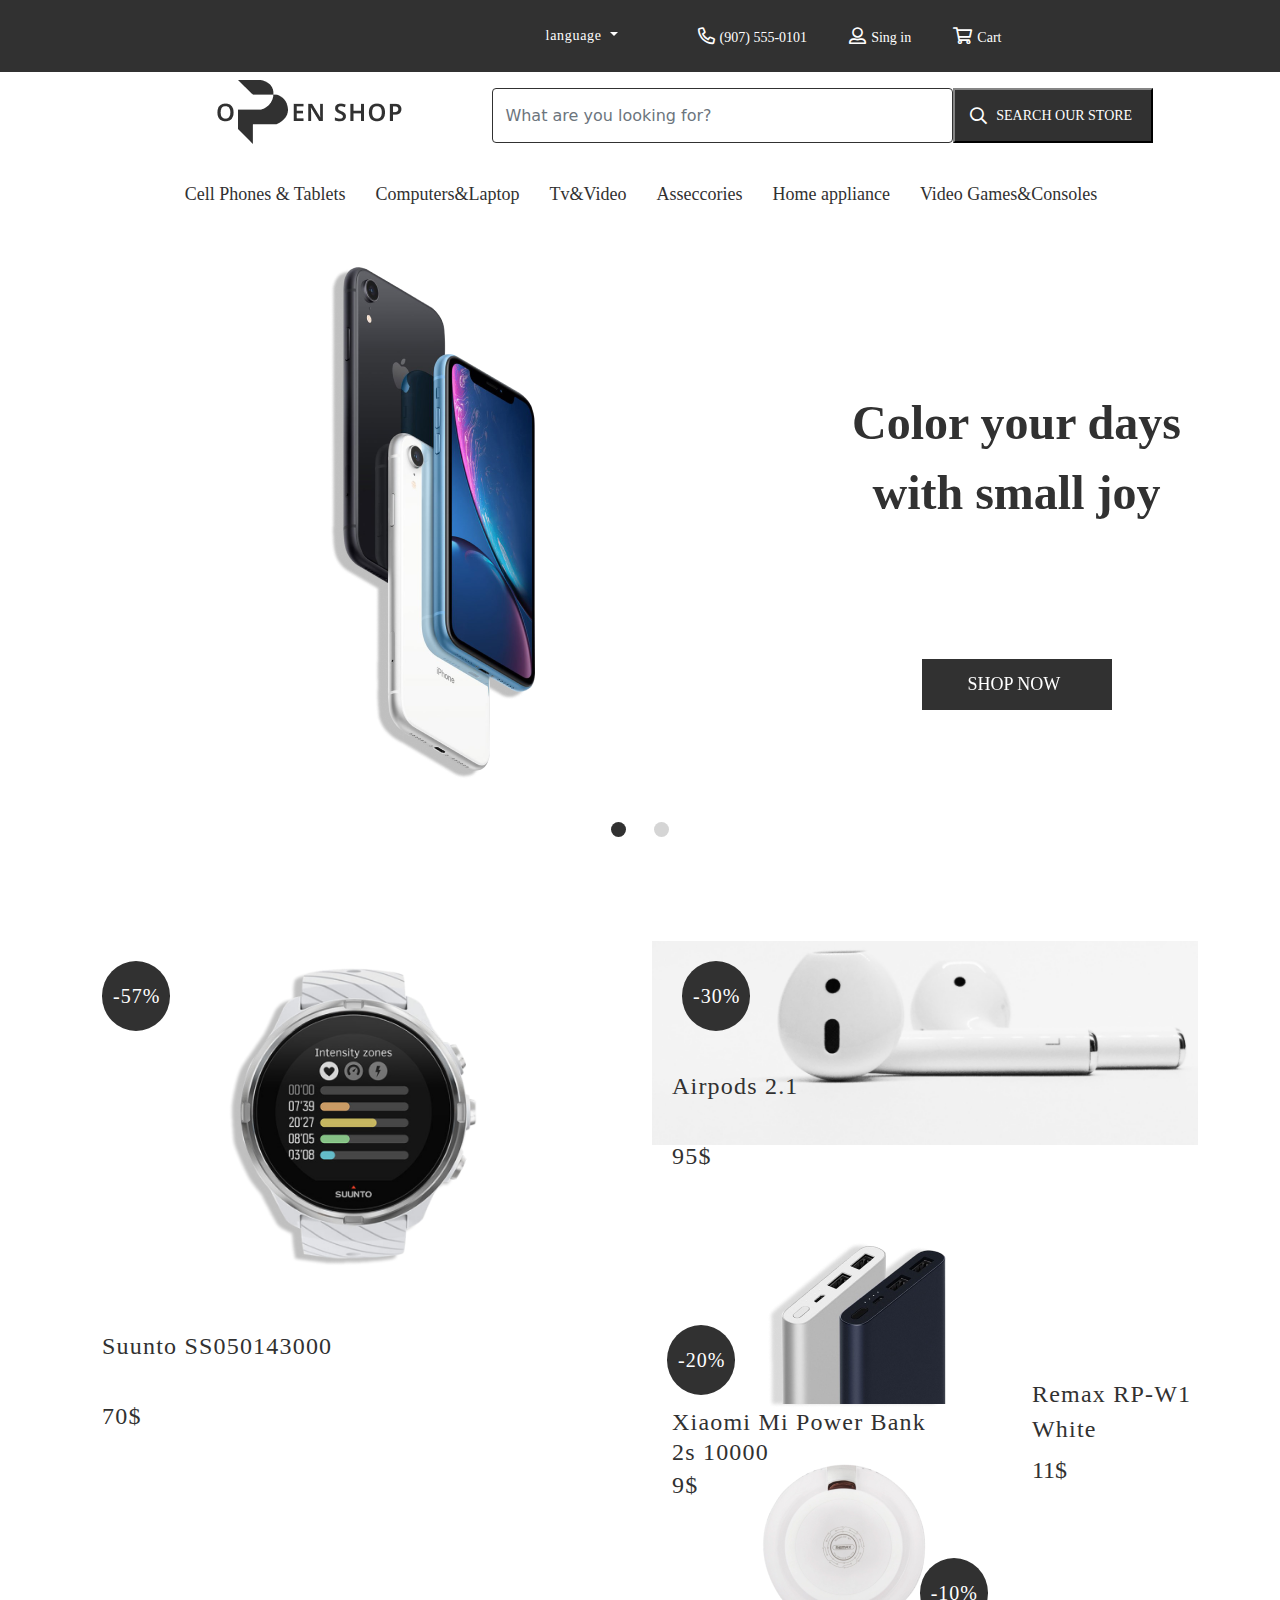
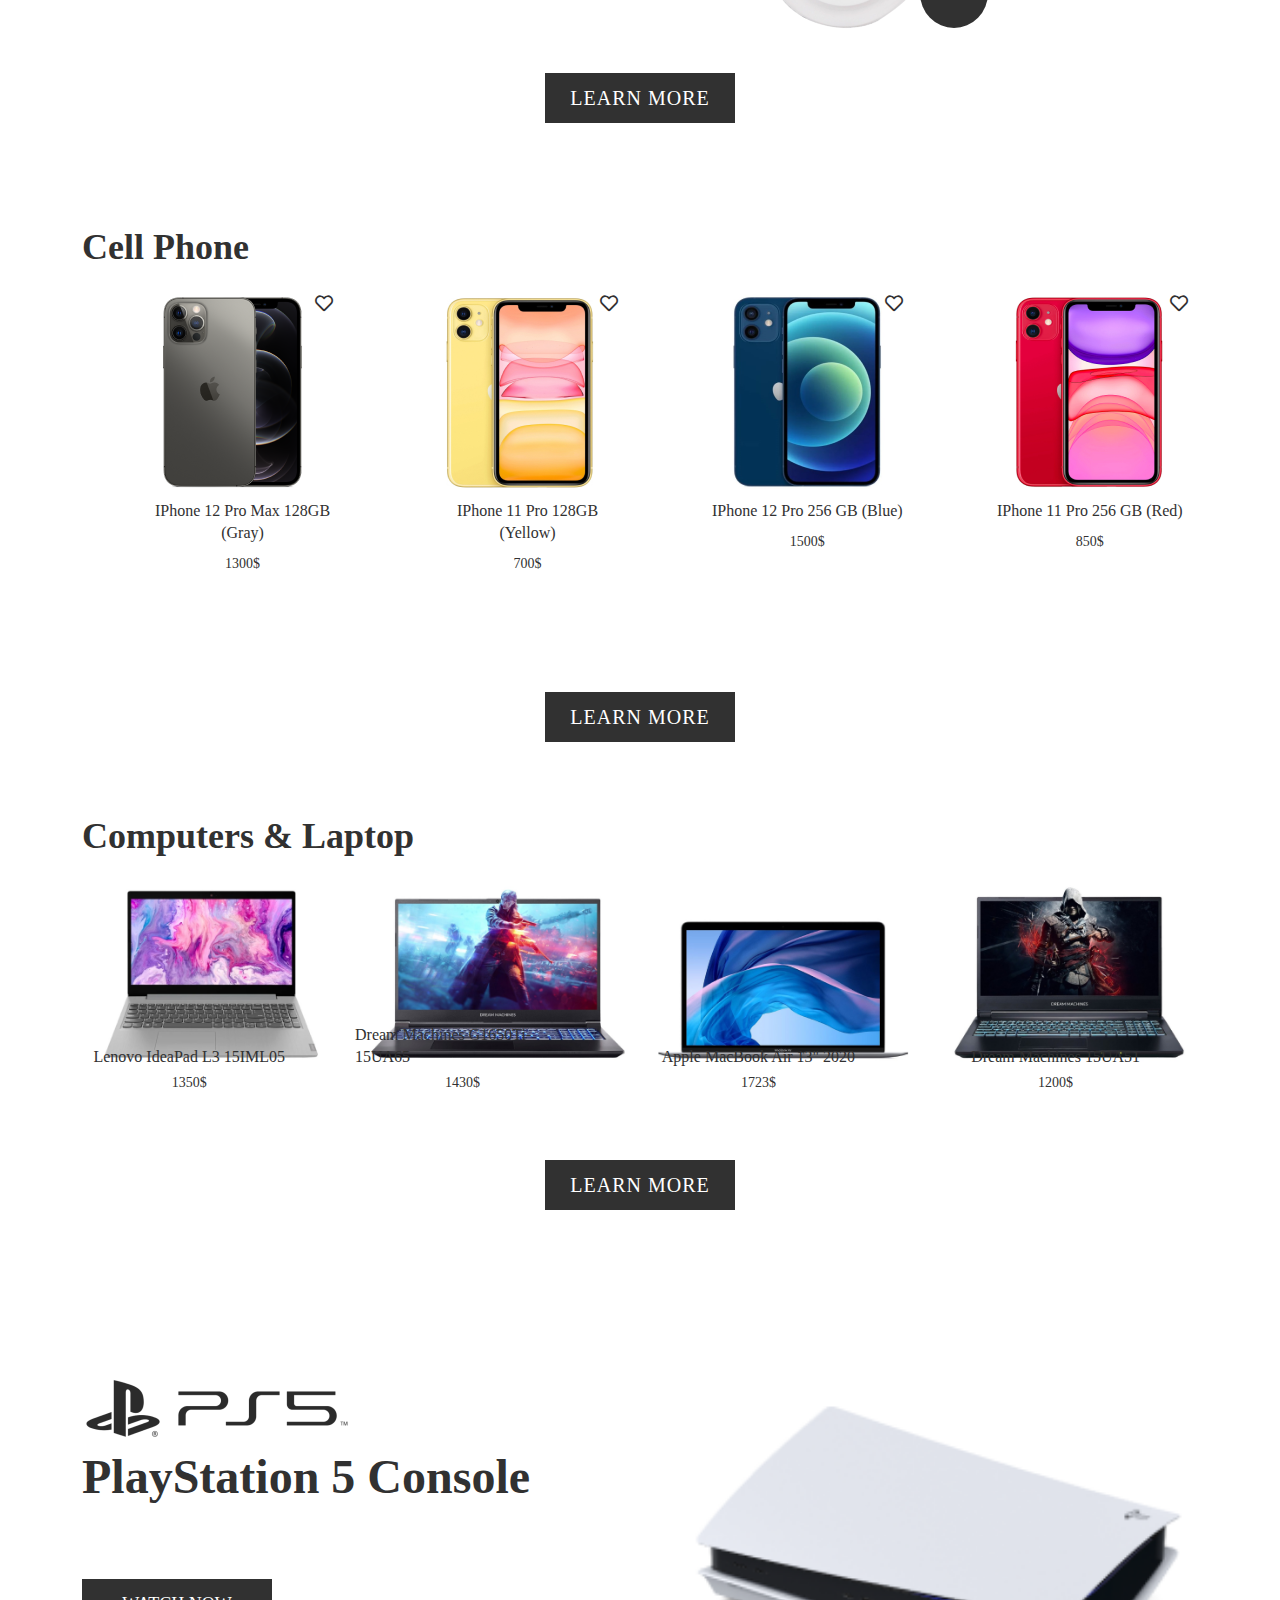
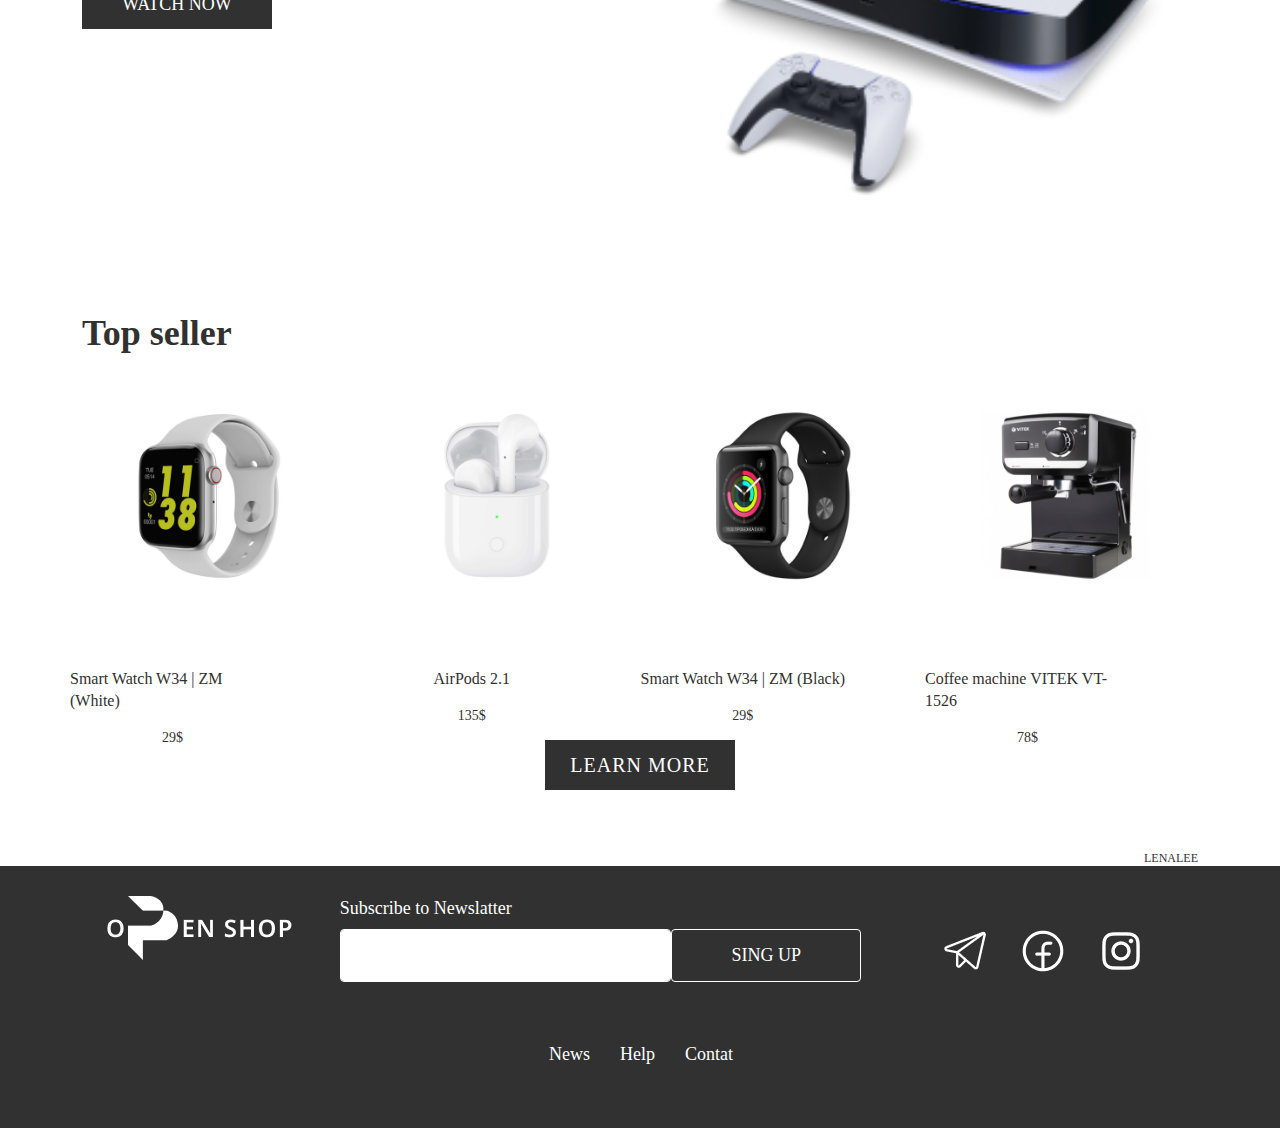
<file: index.html>
<!DOCTYPE html>
<html lang="en">
<head>
    <meta charset="UTF-8">
    <meta http-equiv="X-UA-Compatible" content="IE=edge">
    <meta name="viewport" content="width=device-width, initial-scale=1.0">
    <title>Openshop</title>
    <link rel="stylesheet" href="libs/bootstrap.min.css">
    <link rel="stylesheet" href="style/style.css">
    <link rel="stylesheet" href="style/media.css">
</head>
<body>
    <header class="header">
        <div class="header__prenav ">
           <div class="container">
           
            <nav class="navbar navbar-expand-lg justify-content-around">
            <span href="" class="header__none-span"></span>
                <button class="navbar-toggler" type="button" data-bs-toggle="collapse" data-bs-target="#navbarNavDropdown" aria-controls="navbarNavDropdown" aria-expanded="false" aria-label="Toggle navigation">
                  <span class="navbar-toggler-icon"></span>
                </button>
                <div class="collapse navbar-collapse flex-grow-0" id="navbarNavDropdown">
                  <ul class="navbar-nav">
                      <li>
                          <a class="header__prenav-lang dropdown-toggle " href="#" id="navbarDropdownMenuLink" role="button" data-bs-toggle="dropdown" aria-expanded="false">
                           language
                          </a>
                          <ul class="dropdown-menu" aria-labelledby="navbarDropdownMenuLink">
                            <li><a class="dropdown-item" href="#">english</a></li>
                            <li><a class="dropdown-item" href="#">russian</a></li>
                           
                          </ul>
                        </li>
                    <li>
                      <span class="header__prenav-tell fas"></span>
                      <a class="header__prenav-link" aria-current="page" href="#">(907) 555-0101</a>
                      
                    </li>
                    <li>
                      <span class="header__prenav-sigin far"></span> 
                      <a class="header__prenav-link" href="#">Sing in</a>
                    
                    </li>
                    <li>
                      <span class="header__prenav-cart far"></span>
                      <a class="header__prenav-link" href="#">Cart</a>
                     
                    </li>
                 
                  </ul>
                </div>
             
            </nav>
           </div>
        </div>

        <div class="header__nav">
        <div class="container">
            <nav class="navbar justify-content-around">
                <span class="header__nav-i"></span>
                  <a class="header__nav-logo"></a>
                  
                  <form class="d-flex">
                 
                    <input class=" form-control header__btn-one" type="What are you looking for?" placeholder="What are you looking for?" aria-label="What are you looking for?">
                    <button class="header__btn btn-outline-success d-flex" type="submit"> 
                   
                        <span class="header__nav-search far"></span> 
                      <p class="header__nav-search-title">SEARCH OUR STORE</p>
                    </button>
                   
                  </form>
              </nav>


              <ul class="header__nav-list d-flex justify-content-center">
                <li>
                  <a href="" class="header__nav-link">Cell Phones & Tablets</a>
                </li>
                <li>
                  <a href="" class="header__nav-link">Computers&Laptop</a>
                </li>
                <li>
                  <a href="" class="header__nav-link">  Tv&Video </a>
                </li>
                <li>
                  <a href="" class="header__nav-link"> Asseccories</a>
                </li>
                <li>
                  <a href="" class="header__nav-link">Home appliance </a>
                </li>
                <li>
                  <a href="" class="header__nav-link"> Video Games&Consoles</a>
                </li>
              </ul>
        </div>
        </div>
        

        <div class="header__content">
      <div class="container">
      
        <div id="carouselExampleIndicators" class="carousel slide" data-bs-ride="carousel">
          <div class="carousel-indicators">
            <button type="button" data-bs-target="#carouselExampleIndicators" data-bs-slide-to="0" class="active" aria-current="true" aria-label="Slide 1"></button>
            <button type="button" data-bs-target="#carouselExampleIndicators" data-bs-slide-to="1" aria-label="Slide 2"></button>
          </div>
          <div class="carousel-inner ">
            <div class="carousel-item active ">
             <div class="headert__about-content d-flex align-items-center">
              <div class="header__content-left">
                <img src="images/slide-img1.png" alt="..." class="header__left-img">
               </div> 
                <div class="header__content-right">
                  <div class="header__content-item">
                    <p class="header__content-item-text">
                      Color your days with small joy
                    </p>
                    <a href="" class="header__content-item-link">SHOP NOW</a>
                  </div>
                </div>
             </div>
            </div>
            <div class="carousel-item">
            <div class="header__about-content d-flex align-items-center">
              <div class="header__content-left">
                <img src="images/slide-img2.png" class="header__left-img" alt="...">
               </div>
                <div class="header__content-right">
                  <div class="header__content-item">
                    <p class="header__content-item-text">
                      Color your days with small joy
                    </p>
                    <a href="" class="header__content-item-link">SHOP NOW</a>
                  </div>
                </div>
            </div>
            </div>

            </div>
             
            
              
            </div>
           
          </div>

        </div>
      
      
    
 

    </header>


    <main class="main position-relative">
      <section class="main__content d-flex">
        <div class="container">
          <div class="row">
            <div class="col-12 col-lg-6">
          <div class="main__content-left position-relative">
        <img src="images/suunto-img.png" alt="" class="w-100">
       <div class="main__left-text position-absolute">
        <p class="main__left-description">Suunto SS050143000</p>
        <h3 class="main__left-title">70$</h3>
       </div>
       <span class="main__left-span position-absolute">-57%</span>
            </div>
          </div>
          
          <div class="col-12 col-lg-6">
            <div class="main__content-right position-relative">
          <img src="images/airpods2.1-img.png" alt="" class="w-100">
         <div class="main__right-text position-absolute">
          <p class="main__right-description">Airpods 2.1</p>
          <h3 class="main__right-title">95$ </h3>
         </div>
         <span class="main__right-span position-absolute">-30%</span>

        <div class="main__right-img-block_one position-relative">
          <img src="images/power bank-img.png" alt="" class="main__right-img">
          <img src="images/remax-img.png" alt="" class="main__right-img">
          <p class="main__right-two-description position-absolute">Remax RP-W1 White</p>
          <h3 class="main__right-two-title-span position-absolute">9$</h3>
          <span class="main__right-bottom-span position-absolute">-20%</span>
          <p class="main__right-description-span position-absolute">Xiaomi Mi Power Bank 2s 10000</p>
          <h3 class="main__right-title-span position-absolute">11$</h3>
          <span class="main__right-right-span position-absolute">-10%</span>

         
        </div>

              </div>
            </div>
         
            </div>

            <a href="" class="main__content-link">LEARN MORE</a>
          </div>
    
      </section>



      <section class="main__cell-phone ">
        <div class="container">
          <h4 class="cell-phone-top-title">Cell Phone</h4>
          <div class="row">
            <div class="col-12 col-lg-3 position-relative">
          <div class="cellphone-content position-relative">
           
            <img src="images/cell phone-img1.png" alt="" class="cell-phone-img">
           
            <div class="cell-phone-text position-absolute">
              <p class="cell-phone-description">IPhone 12 Pro Max 128GB (Gray)</p>
             <h4 class="cell-phone-title">1300$</h4>
             <a href="iphone-about.html" class="cell-phone-buy">BUY</a>
         
           </div>
           <span class="cell-phone-icon far position-absolute"></span>
          </div>
     
            </div>
            <div class="col-12 col-lg-3 position-relative">
             <div class="cellphone-content position-relative">
              <img src="images/cell phone-img2.png" alt="" class="cell-phone-img">
              <div class="cell-phone-text position-absolute">
                <p class="cell-phone-description">IPhone 11 Pro 128GB (Yellow)</p>
               <h4 class="cell-phone-title">700$</h4>
               <a href="" class="cell-phone-buy">BUY</a>
             </div>
             <span class="cell-phone-icon far position-absolute"></span>
            </div>
           
            </div>
            <div class="col-12 col-lg-3 position-relative">
             <div class="cellphone-content position-relative">
              <img src="images/cell phone-img3.png" alt="" class="cell-phone-img">
              <div class="cell-phone-text position-absolute">
                
                <p class="cell-phone-description">IPhone 12 Pro 256 GB (Blue)</p>
               <h4 class="cell-phone-title">1500$</h4>
               <a href="" class="cell-phone-buy">BUY</a>
             </div>
             <span class="cell-phone-icon far position-absolute"></span>
            </div>
            </div>
            <div class="col-12 col-lg-3 position-relative">
            <div class="cellphone-content position-relative">
              <img src="images/cell phone-img4.png" alt="" class="cell-phone-img">
              <div class="cell-phone-text position-absolute">
                <p class="cell-phone-description">IPhone 11 Pro 256 GB (Red)</p>
               <h4 class="cell-phone-title">850$</h4>
                <a href="" class="cell-phone-buy">BUY</a>
            </div>
            <span class="cell-phone-icon far position-absolute"></span>
            </div>
            </div>
       
             
            

          </div>

      <a href="iphone.html" class="cell-phone-link">LEARN MORE</a>
        </div>
      </section>


      <section class="main__computers">
       <div class="container">
         <h3 class="main__computers-title">Computers & Laptop</h3>
         
         <div class="row">
          <div class="col-12 col-lg-3 position-relative">
            <img src="images/computers-img1.png" alt="" class="computers-img w-100">
           <div class="computers-text position-absolute">
             <p class="computers-description">Lenovo IdeaPad L3 15IML05</p>
            <h4 class="computers-title">1350$</h4></div>
          </div>
          <div class="col-12 col-lg-3 position-relative">
            <img src="images/computers-img2.png" alt="" class="computers-img w-100">
           <div class="computers-text position-absolute">
             <p class="computers-description">Dream Machines G1650Ti-15UA65</p>
            <h4 class="computers-title">1430$</h4></div>
          </div>
          <div class="col-12 col-lg-3 position-relative">
            <img src="images/computers-img3.png" alt="" class="computers-img w-100">
           <div class="computers-text position-absolute">
             <p class="computers-description">Apple MacBook Air 13" 2020</p>
            <h4 class="computers-title">1723$</h4></div>
          </div>
          <div class="col-12 col-lg-3 position-relative">
            <img src="images/computers-img4.png" alt="" class="computers-img w-100">
           <div class="computers-text position-absolute">
             <p class="computers-description">Dream Machines 15UA51</p>
            <h4 class="computers-title">1200$</h4></div>
          </div>
     
         </div>

         <a href="" class="main__computers-link">LEARN MORE</a>

         </div>
      
      </section>

     
      <section class="main__playstation">
        <div class="container">
          <div class="row">
            <div class="col-12 col-lg-6">
           <div class="main__playstation-left">
             <img src="images/ps-5.png" alt="" class="playstation-left-img">
             <h2 class="playstation-left-title">PlayStation 5 Console</h2>
         
             <a href="" class="playstation-left-link">WATCH NOW</a>
            
      

           </div>
            </div>
            <div class="col-12 col-lg-6">
           <div class="main__playstation-right">
            <img src="images/playstation-right-img.PNG" alt="" class="playstation-right-img w-100">
            

           </div>
            </div>
           
          </div>
        </div>
      </section>



      <section class="main__top-seller">
        <div class="container">
          <h2 class="main__top-seller-title">Top seller</h2>
          <div class="row">
            <div class="col-12 col-lg-3 position-relative">
                <img src="images/top seller-img1.png" alt="" class="top-seller-img w-100">
             <div class="top-seller-text position-absolute">
               <p class="top-seller-description">Smart Watch W34 | ZM (White)</p>
              <h4 class="top-seller-title">29$</h4>
            </div>
            </div>
            <div class="col-12 col-lg-3 position-relative">
            
              <img src="images/top seller-img2.png" alt="" class="top-seller-img w-100">
              <div class="top-seller-text-airpods position-absolute">
                <p class="top-seller-description">AirPods 2.1</p>
               <h4 class="top-seller-title">135$</h4>
              </div>
             
            </div>
            <div class="col-12 col-lg-3 position-relative">
            
              <img src="images/top seller-img3.png" alt="" class="top-seller-img w-100">
              <div class="top-seller-text position-absolute">
                <p class="top-seller-description">Smart Watch W34 | ZM (Black)</p>
               <h4 class="top-seller-title">29$</h4>
             </div>
            
            </div>
            <div class="col-12 col-lg-3 position-relative">
          
            <img src="images/top seller-img4.png" alt="" class="top-seller-img w-100">
            <div class="top-seller-text position-absolute">
              <p class="top-seller-description">Coffee machine VITEK VT-1526</p>
             <h4 class="top-seller-title">78$</h4>
           </div>
            
            </div>
          </div>

          <a href="" class="top-seller-link">LEARN MORE</a>

          <a href="iphone.html" class="top-seller-top-title">LENALEE</a>
        </div>
      </section>
    </main>

 

    <footer class="footer">
      <div class="container">
     <div class="footer__content d-flex justify-content-around ">
      <div class="footer__left">
        <img src="images/logo-dark-img.png" alt="" class="footer__left-img">
      </div>
      <div class="footer__middle ">
        <h4 class="footer__middle-title ">Subscribe to Newslatter</h4>
        <nav class="navbar justify-content-around">
            <form class="d-flex">
              <input class="form-control footer__btn" type="" placeholder="" aria-label="">
              <button class="btn btn-outline-success footer__btn-content" type="submit">
                <p class="footer__btn-link">SING UP</p>
              </button>
            </form>
        </nav>
      </div>
     
<div class="footer__right d-flex">
    <ul class="footer__right-list d-flex align-items-center justify-content-evenly">
      <li>
       <img src="images/ph_telegram-logo-light (1).png" alt="" class="footer__right-img">
      </li>
      <li>
        <img src="images/ph_facebook-logo.png" alt="" class="footer__right-img">
      </li>
      <li>
        <img src="images/carbon_logo-instagram.png" alt="" class="footer__right-img">
      </li>
    </ul>

  
  
</div>

     </div>

     <div class="footer__bottom">
       <ul class="footer__bottom-list d-flex justify-content-center">
         <li>
           <a href="" class="footer__bottom-link">News</a>
         </li>
         <li>
           <a href="" class="footer__bottom-link">Help</a>
         </li>
         <li>
          <a href="" class="footer__bottom-link">Contat</a>
         </li>
       </ul>
     </div>
      </div>
    </footer>


    <script src="libs/bootstrap.min.js"></script>
</body>
</html>
</file>
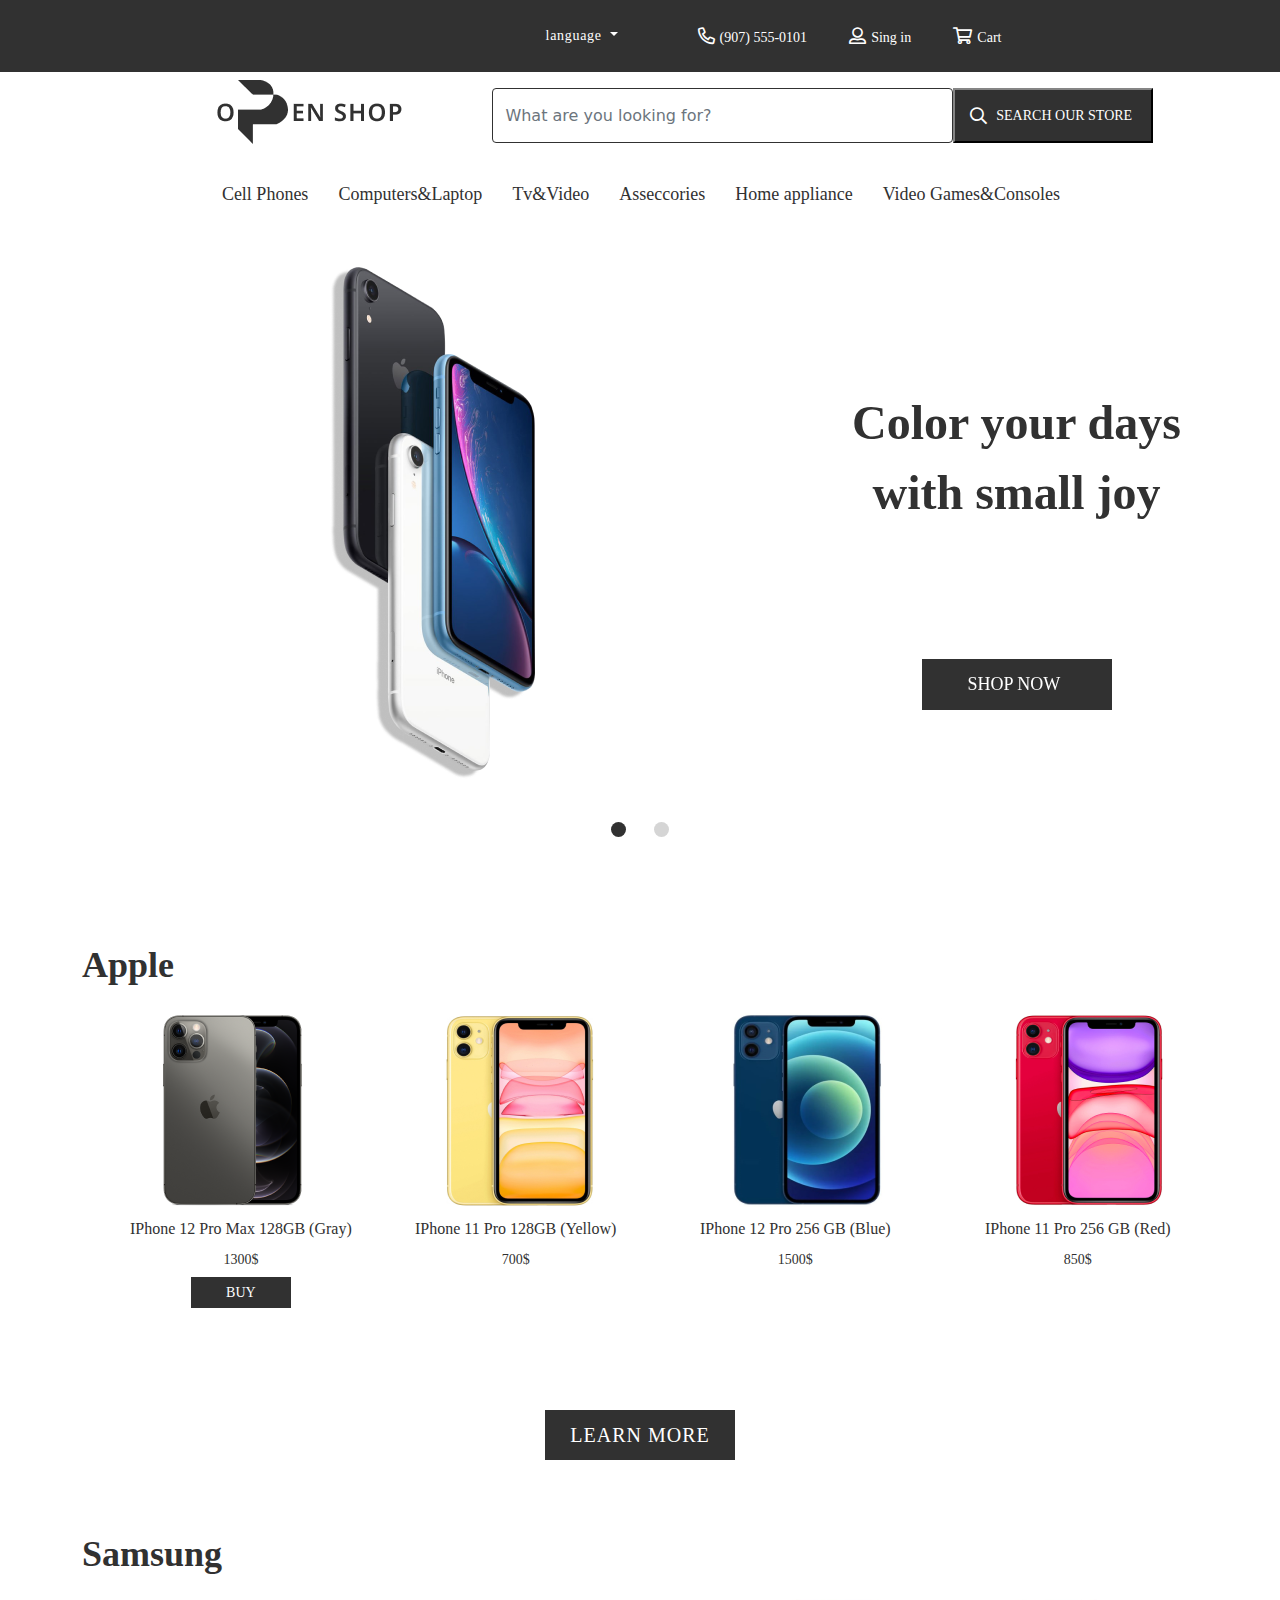
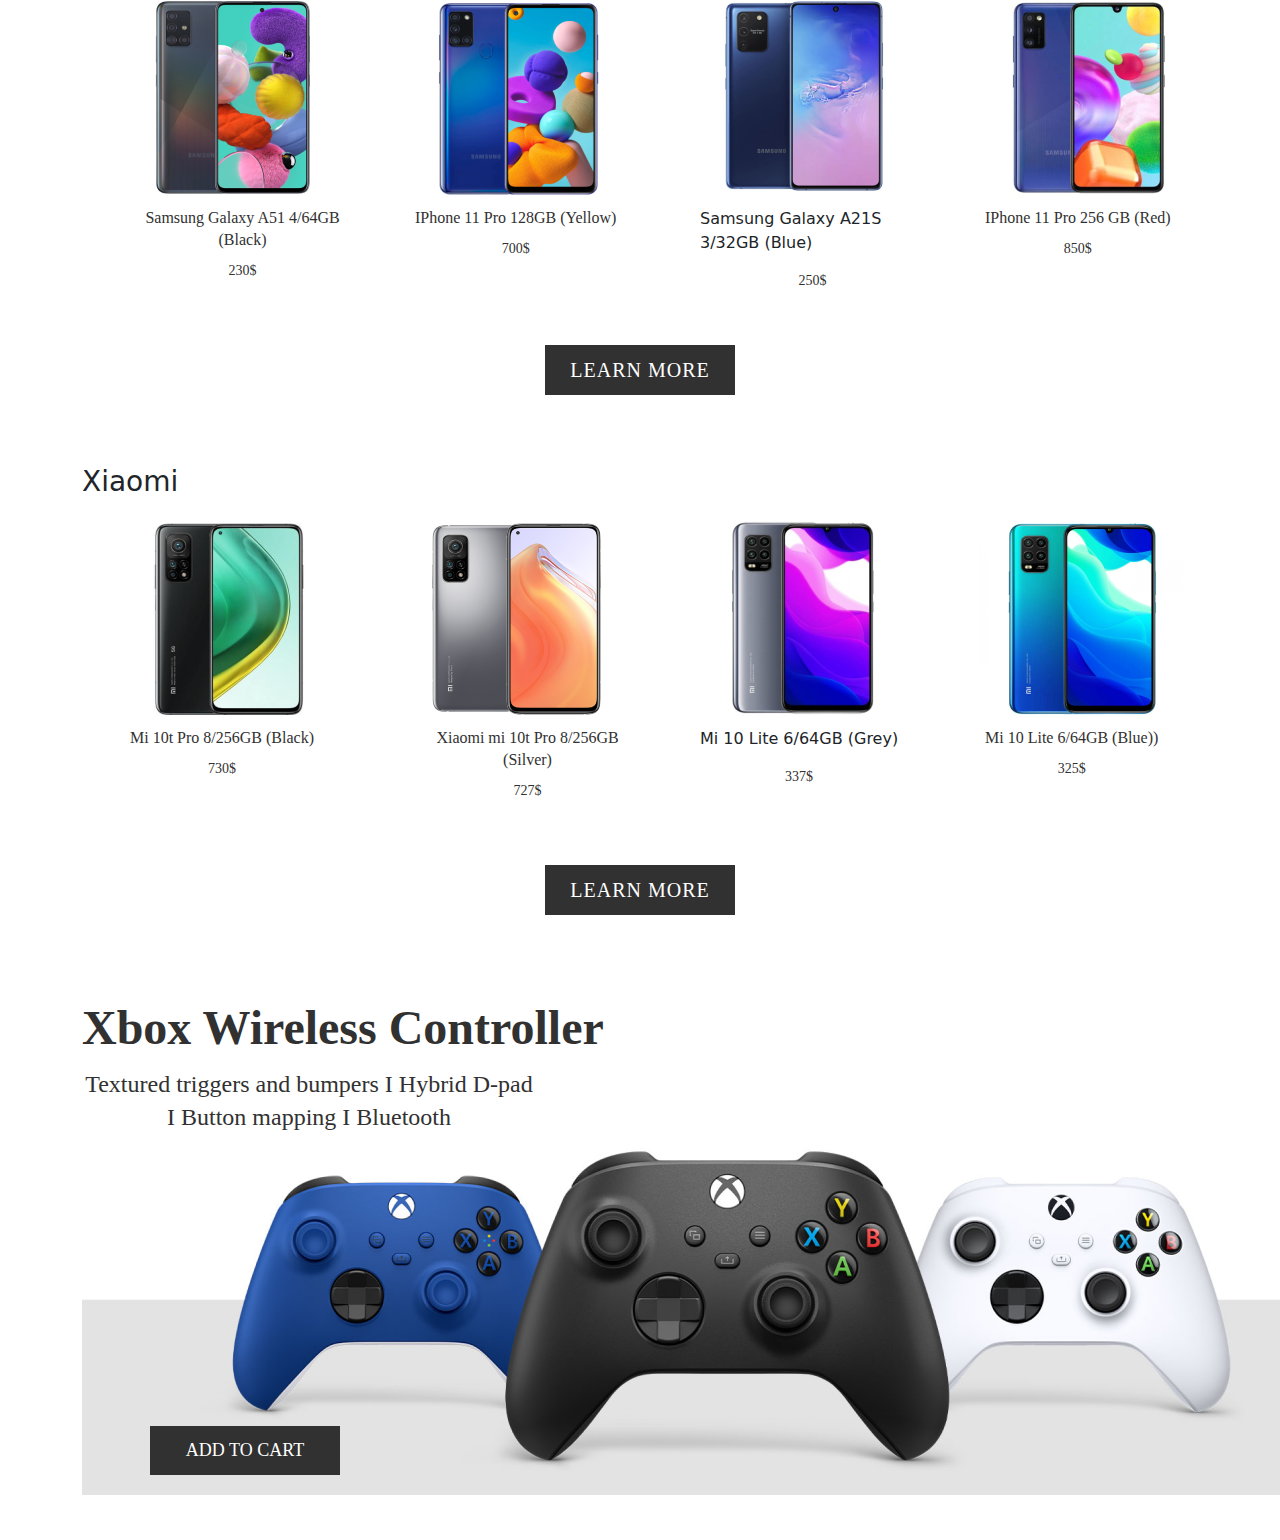
<file: iphone.html>
<!DOCTYPE html>
<html lang="en">
<head>
    <meta charset="UTF-8">
    <meta http-equiv="X-UA-Compatible" content="IE=edge">
    <meta name="viewport" content="width=device-width, initial-scale=1.0">
    <title>iphone</title>
    <link rel="stylesheet" href="libs/bootstrap.min.css">
    <link rel="stylesheet" href="style/style.css">
    <link rel="stylesheet" href="style/media.css">
    <header class="header">
        <div class="header__prenav ">
           <div class="container">
           
            <nav class="navbar navbar-expand-lg justify-content-around">
            <span href="" class="header__none-span"></span>
                <button class="navbar-toggler" type="button" data-bs-toggle="collapse" data-bs-target="#navbarNavDropdown" aria-controls="navbarNavDropdown" aria-expanded="false" aria-label="Toggle navigation">
                  <span class="navbar-toggler-icon"></span>
                </button>
                <div class="collapse navbar-collapse flex-grow-0" id="navbarNavDropdown">
                  <ul class="navbar-nav">
                      <li>
                          <a class="header__prenav-lang dropdown-toggle " href="#" id="navbarDropdownMenuLink" role="button" data-bs-toggle="dropdown" aria-expanded="false">
                           language
                          </a>
                          <ul class="dropdown-menu" aria-labelledby="navbarDropdownMenuLink">
                            <li><a class="dropdown-item" href="#">english</a></li>
                            <li><a class="dropdown-item" href="#">russian</a></li>
                           
                          </ul>
                        </li>
                    <li>
                      <span class="header__prenav-tell fas"></span>
                      <a class="header__prenav-link" aria-current="page" href="#">(907) 555-0101</a>
                      
                    </li>
                    <li>
                      <span class="header__prenav-sigin far"></span> 
                      <a class="header__prenav-link" href="#">Sing in</a>
                    
                    </li>
                    <li>
                      <span class="header__prenav-cart far"></span>
                      <a class="header__prenav-link" href="#">Cart</a>
                     
                    </li>
                 
                  </ul>
                </div>
             
            </nav>
           </div>
        </div>

        <div class="header__nav">
        <div class="container">
            <nav class="navbar justify-content-around">
                <span class="header__nav-i"></span>
                  <a class="header__nav-logo"></a>
                  
                  <form class="d-flex">
                 
                    <input class=" form-control header__btn-one" type="What are you looking for?" placeholder="What are you looking for?" aria-label="What are you looking for?">
                    <button class="header__btn btn-outline-success d-flex" type="submit"> 
                   
                        <span class="header__nav-search far"></span> 
                      <p class="header__nav-search-title">SEARCH OUR STORE</p>
                    </button>
                   
                  </form>
              </nav>


              <ul class="header__nav-list d-flex justify-content-center">
                <li>
                  <a href="" class="header__nav-link">Cell Phones</a>
                </li>
                <li>
                  <a href="" class="header__nav-link">Computers&Laptop</a>
                </li>
                <li>
                  <a href="" class="header__nav-link">  Tv&Video </a>
                </li>
                <li>
                  <a href="" class="header__nav-link"> Asseccories</a>
                </li>
                <li>
                  <a href="" class="header__nav-link">Home appliance </a>
                </li>
                <li>
                  <a href="" class="header__nav-link"> Video Games&Consoles</a>
                </li>
              </ul>
        </div>
        </div>
        

        <div class="header__content">
      <div class="container">
      
        <div id="carouselExampleIndicators" class="carousel slide" data-bs-ride="carousel">
          <div class="carousel-indicators">
            <button type="button" data-bs-target="#carouselExampleIndicators" data-bs-slide-to="0" class="active" aria-current="true" aria-label="Slide 1"></button>
            <button type="button" data-bs-target="#carouselExampleIndicators" data-bs-slide-to="1" aria-label="Slide 2"></button>
          </div>
          <div class="carousel-inner ">
            <div class="carousel-item active ">
             <div class="headert__about-content d-flex align-items-center">
              <div class="header__content-left">
                <img src="images/slide-img1.png" alt="..." class="header__left-img">
               </div> 
                <div class="header__content-right">
                  <div class="header__content-item">
                    <p class="header__content-item-text">
                      Color your days with small joy
                    </p>
                    <a href="" class="header__content-item-link">SHOP NOW</a>
                  </div>
                </div>
             </div>
            </div>
            <div class="carousel-item">
            <div class="header__about-content d-flex align-items-center">
              <div class="header__content-left">
                <img src="images/slide-img2.png" class="header__left-img" alt="...">
               </div>
                <div class="header__content-right">
                  <div class="header__content-item">
                    <p class="header__content-item-text">
                      Color your days with small joy
                    </p>
                    <a href="" class="header__content-item-link">SHOP NOW</a>
                  </div>
                </div>
            </div>
            </div>

            </div>
             
            
              
            </div>
           
          </div>

        </div>
      
      
    
 

    </header>

    <main class="main">
        
      <section class="main__cell-phone">
        <div class="container">
          <h4 class="cell-phone-top-title">Apple</h4>
          <div class="row">
            <div class="col-12 col-lg-3 position-relative">
              <img src="images/cell phone-img1.png" alt="" class="cell-phone-img">
             <div class="cell-phone-text position-absolute">
               <p class="cell-phone-description">IPhone 12 Pro Max 128GB (Gray)</p>
              <h4 class="cell-phone-title">1300$</h4>
              <a href="" class="apple-link">BUY</a>
            </div>
            </div>
            <div class="col-12 col-lg-3 position-relative">
              <img src="images/cell phone-img2.png" alt="" class="cell-phone-img">
             <div class="cell-phone-text position-absolute">
               <p class="cell-phone-description">IPhone 11 Pro 128GB (Yellow)</p>
              <h4 class="cell-phone-title">700$</h4>
            </div>
            </div>
            <div class="col-12 col-lg-3 position-relative">
              <img src="images/cell phone-img3.png" alt="" class="cell-phone-img">
             <div class="cell-phone-text position-absolute">
               <p class="cell-phone-description">IPhone 12 Pro 256 GB (Blue)</p>
              <h4 class="cell-phone-title">1500$</h4>
            </div>
            </div>
            <div class="col-12 col-lg-3 position-relative">
              <img src="images/cell phone-img4.png" alt="" class="cell-phone-img">
             <div class="cell-phone-text position-absolute">
               <p class="cell-phone-description">IPhone 11 Pro 256 GB (Red)</p>
              <h4 class="cell-phone-title">850$</h4>
            </div>
            </div>
       
          </div>

      <a href="" class="cell-phone-link">LEARN MORE</a>
        </div>
      </section>


      <section class="main__samsung">
          <div class="container">
              <h3 class="main__samsung-title">Samsung</h3>
              <div class="row">
                <div class="col-12 col-lg-3 position-relative">
                  <img src="images/samsung-img1.png" alt="" class="samsung-img">
                 <div class="samsung-text position-absolute">
                   <p class="samsung-description">Samsung Galaxy A51 4/64GB (Black)</p>
                  <h4 class="samsung-title">230$</h4>
                </div>
                </div>
                <div class="col-12 col-lg-3 position-relative">
                  <img src="images/samsung-img2.png" alt="" class="samsung-img">
                 <div class="samsung-text position-absolute">
                   <p class="samsung-description">IPhone 11 Pro 128GB (Yellow)</p>
                  <h4 class="samsung-title">700$</h4>
                </div>
                </div>
                <div class="col-12 col-lg-3 position-relative">
                  <img src="images/samsung-img3.png" alt="" class="samsung-img">
                 <div class="samsung-text position-absolute">
                   <p class="">Samsung Galaxy A21S 3/32GB (Blue)</p>
                  <h4 class="samsung-title">250$</h4>
                </div>
                </div>
                <div class="col-12 col-lg-3 position-relative">
                  <img src="images/samsung-img4.png" alt="" class="samsung-img">
                 <div class="samsung-text position-absolute">
                   <p class="samsung-description">IPhone 11 Pro 256 GB (Red)</p>
                  <h4 class="samsung-title">850$</h4>
                </div>
                </div>
           
              </div>

              <a href="" class="samsung-link">LEARN MORE</a>
          </div>
      </section>


      <section class="main__xiaomi">
        <div class="container">
            <h3 class="main__xiaomi-title">Xiaomi</h3>
            <div class="row">
              <div class="col-12 col-lg-3 position-relative">
                <img src="images/xiaomi-img1.png" alt="" class="xiaomi-img">
               <div class="xiaomi-text position-absolute">
                 <p class="xiaomi-description">Mi 10t Pro 8/256GB (Black)</p>
                <h4 class="xiaomi-title">730$</h4>
              </div>
              </div>
              <div class="col-12 col-lg-3 position-relative">
                <img src="images/xiaomi-img2.png" alt="" class="xiaomi-img">
               <div class="xiaomi-text position-absolute">
                 <p class="xiaomi-description">Xiaomi mi 10t Pro 8/256GB (Silver)</p>
                <h4 class="xiaomi-title">727$</h4>
              </div>
              </div>
              <div class="col-12 col-lg-3 position-relative">
                <img src="images/xiaomi-img3.png" alt="" class="xiaomi-img">
               <div class="xiaomi-text position-absolute">
                 <p class="">Mi 10 Lite 6/64GB (Grey)</p>
                <h4 class="xiaomi-title">337$</h4>
              </div>
              </div>
              <div class="col-12 col-lg-3 position-relative">
                <img src="images/xiaomi-img4.png" alt="" class="xiaomi-img">
               <div class="xiaomi-text position-absolute">
                 <p class="xiaomi-description">Mi 10 Lite 6/64GB (Blue))</p>
                <h4 class="xiaomi-title">325$</h4>
              </div>
              </div>
         
            </div>

            <a href="" class="xiaomi-link">LEARN MORE</a>
        </div>
    </section>

    <section class="main__content position-relative">
        <div class="container">
            <div class="main__content-about position-absolute">
                <h3 class="main__content-about-title">Xbox Wireless Controller</h3>
                <p class="main__content-about-description">Textured triggers and bumpers I Hybrid D-pad I Button mapping I Bluetooth</p>
               
            </div>
            <img src="images/joystik-img.png" alt="" class="main__content-about-img"> 
            <a href="" class="main__content-about-link position-absolute">ADD TO CART</a>

        </div>
   
    </section>

    <div class="main__bottom-content">
        <div class="container">
            
        
        </div>
    </div>
    </main>
</head>
<body>
    
</body>
</html>
</file>
<file: style/style.css>
@import '../style/fonts.css';
* {
    margin: 0;
    padding: 0;
    box-sizing: border-box;
    list-style: none;
    text-decoration: none !important;
}

:root {
    --primary-color: #313131;
    --secondary-color: #ffffff;
}


/* HEADER START */

.heaader__none {
  
    color: var( #313131);
}

.header__prenav {
background: var(--primary-color);
padding: 15px 0;
}

.header__prenav-tell::before{
    content: '\f879';
    font-size: 17px;
    color: var(--secondary-color);
}

.header__prenav-sigin::before {
    content: '\f406';
    font-size: 17px;
    color: var(--secondary-color);
}
.header__prenav-cart::before {
    content: '\f07a';
    font-size: 17px;
    color: var(--secondary-color);
}

.header__prenav-link {
    font-size: 14px;
    line-height: 19px;
    font-family: 'Noto Sans';
    font-style: normal;
    font-weight: normal;
    color: var(--secondary-color);
    margin-right: 42px;
}
.header__prenav-link:hover {
 color: var(--secondary-color);
}



.header__prenav-lang {
    font-size: 14px;
    line-height:20px;
    font-family: 'Noto Sans';
    font-style: normal;
    font-weight: normal;
    color: var(--secondary-color);
    text-align: center;
letter-spacing: 0.05em;
margin-right: 80px;
}
.header__prenav-lang:hover {
    color: var(--secondary-color);
}

.header__nav-logo::before {
  content: url('../images/Logo.png');
}

.header__nav-search::before {
    content: '\f002';
    font-size: 17px;
    color: var(--secondary-color);
}


.header__nav-search-title {
   display: inline-block;
   margin-left: 9px;
    font-size: 14px;
line-height: 19px;
color: var(--secondary-color);
font-family: 'Noto Sans';
font-style: normal;
font-weight: normal;
margin-top: 16px;
}
.header__btn {
  display: flex;
  align-items: center;
  padding-left: 15px;
    background: var(--primary-color);
max-width: 200px;
width: 100%;
}
.header__btn:hover {
    background: var(--primary-color);
    border-color: var(--primary-color);
}
.header__btn-one {
    border: 1px solid #313131;
    width: 480px;
}

.btn:hover {
    background: var(--primary-color);
}

.header__nav-link {
    display: inline-block;
    font-size: 18px;
line-height: 70px;
font-family: 'Noto Sans';
font-style: normal;
font-weight: normal;
color: var(--primary-color);
margin-right: 30px;
}

.header__nav-link:hover {
    color: var(--primary-color);

}



.header__content-item-text {
    font-family: 'Noto Sans';
font-style: normal;
font-weight: 600;
font-size: 48px;
line-height: 70px;
color: var(--primary-color);
text-align: center;
margin-bottom: 131px;
}

.header__content-item-link {
    font-family:'Noto Sans';
font-style: normal;
font-weight: normal;
font-size: 18px;
line-height: 25px;
color: var(--secondary-color);
background: var(--primary-color);
display: flex;
text-align: center;
padding: 13px 46px;
max-width: 190px;
width: 100%;
margin: 0 auto;

}

.header__content-item-link:hover {
color: var(--secondary-color);
}

.carousel-indicators [data-bs-target] {
    width: 15px;
    height: 15px;
    border-radius: 50%;
    border: none;
    background:  #ABABAB;
}

.carousel-indicators [data-bs-target].active {
    background: var(--primary-color);
}

.carousel-indicators [data-bs-target]:nth-of-type(1) {
    margin-right: 25px;
}

.main {
    margin-top: 88px;
}
/* HEADER END */



/* MAIN START */
.main__content-left {
    background: var(--secondary-color);
 
}

.main__left-description {
    
    letter-spacing: 0.05em;
    color: var(--primary-color);
    font-family: 'Noto Sans';
font-style: normal;
font-weight: 500;
font-size: 24px;
line-height: 70px;
margin: 0 !important;

}

.main__left-title {
    
    color: var(--primary-color);
    letter-spacing: 0.05em;
    font-family: 'Noto Sans';
font-style: normal;
font-weight: 300;
font-size: 24px;
line-height: 70px;
margin: 0 !important;
}

.main__left-text {
    top: 370px;
  left: 20px;
}
  
.main__left-span {
    letter-spacing: 0.05em;
    font-family:' Noto Sans';
font-style: normal;
font-weight: normal;
font-size: 20px;
line-height: 40px;
color: var(--secondary-color);
border-radius: 50%;
background: var(--primary-color);
padding: 15px 10px 15px 11px;
left: 20px;
top: 20px;
}



.main__right-description {
    letter-spacing: 0.05em;
    color: var(--primary-color);
    font-family:' Noto Sans';
font-style: normal;
font-weight: 500;
font-size: 24px;
line-height: 70px;
margin-bottom: 0 !important;
}

.main__right-title {
   
    font-family:' Noto Sans';
font-style: normal;
font-weight: 300;
font-size: 24px;
line-height: 70px;
color: var(--primary-color);
letter-spacing: 0.05em;
} 

.main__right-text {
    top: 110px;
    left: 20px;
}

.main__right-span {
    color: var(--secondary-color);
    letter-spacing: 0.05em;
    font-family:' Noto Sans';
font-style: normal;
font-weight: normal;
font-size: 20px;
line-height: 40px;
background: var(--primary-color);
border-radius: 50%;
padding: 15px 10px 15px 11px;
left: 30px;
top: 20px;
}


.main__right-img-block {
    margin-top: 20px;
}

.main__right-img {
    background: var(--secondary-color);
  
}

.main__right-img:nth-of-type(1) {
    margin-right: 20px;
}
   

.main__right-description-span {
    letter-spacing: 0.05em;
    color: var(--primary-color);
    font-family: 'Noto Sans';
font-style: normal;
font-weight: 500;
font-size: 24px;
line-height: 30px;
left: 20px;
max-width: 280px;
width: 100%;
bottom: 160px;
}

.main__right-two-title-span {
    color: var(--primary-color);
    font-family: 'Noto Sans';
font-style: normal;
font-weight: 300;
font-size: 24px;
line-height: 70px;
letter-spacing: 0.05em;
bottom: 115px;
left: 20px;
}

.main__right-bottom-span {
    color: var(--secondary-color);
    background: var(--primary-color);
    letter-spacing: 0.05em;
    font-family:' Noto Sans';
font-style: normal;
font-weight: normal;
font-size: 20px;
line-height: 40px;
border-radius: 50%;
padding: 15px 10px 15px 11px;
left: 0;
top: 160px;
left: 15px;
}

.main__right-img-block_one {
    margin-top: 20px;
   
}

.main__right-two-description {
    color: var(--primary-color);
    letter-spacing: 0.05em;
    font-family: 'Noto Sans';
font-style: normal;
font-weight: 500;
font-size: 24px;
line-height: 35px;
left: 380px;
bottom: 180px;

}

.main__right-title-span {
    color: var(--primary-color);
    font-family: 'Noto Sans';
    font-style: normal;
    font-weight: 300;
    font-size: 24px;
    line-height: 70px;
    left: 380px;
    bottom: 130px;
    
}

.main__right-right-span {
    color: var(--secondary-color);
    background: var(--primary-color);
    letter-spacing: 0.05em;
    font-family:' Noto Sans';
font-style: normal;
font-weight: normal;
font-size: 20px;
line-height: 40px;
padding: 15px 10px 15px 11px;
border-radius: 50%;
bottom: 15px;
right: 210px;
}

.main__content-link {
    display: flex;
    color: var(--secondary-color);
    background: var(--primary-color);
    max-width: 190px;
    width: 100%;
    letter-spacing: 0.05em;
    font-family: 'Noto Sans';
font-style: normal;
font-weight: normal;
font-size: 20px;
line-height: 50px;
justify-content: center;
margin: 30px auto;

}
.main__content-link:hover {
    color: var(--secondary-color);
}



.main__cell-phone {
    margin-top: 70px;
}


.cell-phone-top-title {
    font-family:' Noto Sans';
    font-style: normal;
    font-weight: 600;
    font-size: 36px;
    line-height: 49px;
    color: var(--primary-color);
}

.cell-phone-description {
    display: inline-block;
    margin-bottom: 10px;
    font-family:' Noto Sans';
font-style: normal;
font-weight: 500;
font-size: 16px;
line-height: 22px;
color: var(--primary-color);
text-align: center;

}

.cell-phone-title {
   display: inline-block; 
font-family: 'Noto Sans';
font-style: normal;
font-weight: 300;
font-size: 14px;
line-height: 19px;
color: var(--primary-color);
text-align: center;
}

.cell-phone-text {
    display: flex;
    flex-direction: column;
   top: 220px;
   left: 60px;
   
}

.cell-phone-link {
    display: flex;
    color: var(--secondary-color);
    background: var(--primary-color);
    max-width: 190px;
    width: 100%;
    letter-spacing: 0.05em;
    font-family: 'Noto Sans';
font-style: normal;
font-weight: normal;
font-size: 20px;
line-height: 50px;
justify-content: center;
margin: 112px auto 0;
}


.cell-phone-link:hover {
    color: var(--secondary-color);
}

.btn-outline-success {
border-color: var(--primary-color);
color: var(--primary-color);
}


.main__computers-title {
    color: var(--primary-color);
    font-family:' Noto Sans';
font-style: normal;
font-weight: 600;
font-size: 36px;
line-height: 49px;

}

.main__computers {
    margin-top: 70px;
}



.computers-description {
    font-family:' Noto Sans';
font-style: normal;
font-weight: 500;
font-size: 16px;
line-height: 22px;
color: var(--primary-color);
margin-bottom: 5px !important;
}

.computers-title {
    font-family:' Noto Sans';
font-style: normal;
font-weight: 300;
font-size: 14px;
line-height: 19px;
color: var(--primary-color);
text-align: center;
}

.computers-text {
  right: 70px;
bottom: 30px;
}


.main__computers-link {
    display: flex;
    color: var(--secondary-color);
    background: var(--primary-color);
    max-width: 190px;
    width: 100%;
    letter-spacing: 0.05em;
    font-family: 'Noto Sans';
font-style: normal;
font-weight: normal;
font-size: 20px;
line-height: 50px;
justify-content: center;
margin: 30px auto 0;
}
.main__computers-link:hover {
    color: var(--secondary-color);
}


.main__playstation {
    margin-top: 163px;
}

.playstation-left-title {
    font-family:' Noto Sans';
font-style: normal;
font-weight: 600;
font-size: 48px;
line-height: 65px;
color: var(--primary-color);

}

.playstation-left-link {
    display: flex;
    color: var(--secondary-color);
    background: var(--primary-color);
    max-width: 190px;
    width: 100%;
    justify-content: center;

    font-family: 'Noto Sans';
font-style: normal;
font-weight: normal;
font-size: 18px;
line-height: 50px;
margin-top: 70px;

}
.playstation-left-link:hover {
    color: var(--secondary-color);
}

.playstation-right-img {
 right: 5px;
 
}

.main__top-seller {
    margin-top: 100px;
    
}

.main__top-seller-title {
    font-family: 'Noto Sans';
    font-style: normal;
    font-weight: 600;
    font-size: 36px;
    line-height: 49px;
    color: var(--primary-color);
    margin-bottom: 30px;
}

.top-seller-description {
    font-family: 'Noto Sans';
    font-style: normal;
    font-weight: 500;
    font-size: 16px;
    line-height: 22px;
    color: var(--primary-color);
   
}

.top-seller-title {
    font-family: 'Noto Sans';
font-style: normal;
font-weight: 300;
font-size: 14px;
line-height: 19px;
color: var(--primary-color);
text-align: center;
}

.top-seller-text-airpods {
    right: 130px;
    top: 280px;
}

.top-seller-text {
    right: 80px;
    top: 280px;
}

.top-seller-top-title {
   display: flex;
    font-family:' Noto Sans';
font-style: normal;
font-weight: normal;
font-size: 12px;
line-height: 16px;
color: var(--primary-color);
margin-top: 60px;
justify-content: flex-end;
}
.top-seller-top-title:hover {
    color: var(--primary-color);
}

.top-seller-link {
    display: flex;
    justify-content: center;
    letter-spacing: 0.05em;
    color: var(--secondary-color);
    background: var(--primary-color);
    font-family:' Noto Sans';
font-style: normal;
font-weight: normal;
font-size: 20px;
line-height: 50px;
margin: 75px auto 0;
max-width: 190px;
width: 100%;
}
.top-seller-link:hover {
color: var(--secondary-color);
}


/* MAIN END */



/* FOOTER START */
.footer {
    background: var(--primary-color);
   
    padding-top: 30px;
    padding-bottom: 45px;
}

.footer__middle-title {
    display: inline-block;
    margin-bottom: 0;
    font-family: 'Noto Sans';
font-style: normal;
font-weight: normal;
font-size: 18px;
line-height: 25px;
color: var(--secondary-color);
}

.footer__btn-link {
    display: inline-block;
    color: var(--secondary-color);
    font-family: 'Noto Sans';
font-style: normal;
font-weight: normal;
font-size: 18px;
line-height: 25px;
margin-bottom: 0;

}

.footer__btn {
    width: 450px;
    border: 1px solid var(--secondary-color);
}

.footer__btn-content {
    max-width: 190px;
    width: 100%;
    border: 1px solid ;
    border-color: var(--secondary-color);
    padding: 13px 0;
 
}
.footer__btn-content:hover {
    border-color: var(--secondary-color);
    color: var(--secondary-color);
}
.form-control {
    border-radius: none;
}

.footer__right-img {
    margin-right: 28px;
}

.footer__right-list {
    margin-top: 30px;
}

.footer__bottom-link {
    display: inline-block;
    font-family:' Noto Sans';
    font-style: normal;
    font-weight: normal;
    font-size: 18px;
    line-height: 25px;
    color: var(--secondary-color);
   margin-right: 30px;;
}
.footer__bottom-link:hover {
    color: var(--secondary-color);
}

.footer__bottom {
    margin-top: 50px;
}
/* FOOTER END */




/* IPHONE  START */
.apple-link {
    display: flex;
    font-family:' Noto Sans';
font-style: normal;
font-weight: normal;
font-size: 14px;
line-height: 19px;
color: var(--secondary-color);
background: var(--primary-color);
max-width: 100px;
width: 100%;
justify-content: center;
margin: 0 auto;
padding: 6px 0;
}
.apple-link:hover {
    color: var(--secondary-color);
}
.main__samsung {
    margin-top: 70px;
}


.main__samsung-title {
    font-family:' Noto Sans';
    font-style: normal;
    font-weight: 600;
    font-size: 36px;
    line-height: 49px;
    color: var(--primary-color);
}

.samsung-description {
    display: inline-block;
    margin-bottom: 10px;
    font-family:' Noto Sans';
font-style: normal;
font-weight: 500;
font-size: 16px;
line-height: 22px;
color: var(--primary-color);
text-align: center;

}

.samsung-title {
   display: inline-block; 
font-family: 'Noto Sans';
font-style: normal;
font-weight: 300;
font-size: 14px;
line-height: 19px;
color: var(--primary-color);
text-align: center;
}

.samsung-text {
    display: flex;
    flex-direction: column;
   top: 220px;
   left: 60px;
}


.samsung-link {
    display: flex;
    color: var(--secondary-color);
    background: var(--primary-color);
    max-width: 190px;
    width: 100%;
    letter-spacing: 0.05em;
    font-family: 'Noto Sans';
font-style: normal;
font-weight: normal;
font-size: 20px;
line-height: 50px;
justify-content: center;
margin: 58px auto 0;
}

.samsung-link:hover {
    color: var(--secondary-color);
}
.main__xiaomi {
    margin-top: 70px;
}


.main-xiaomi-title {
    font-family:' Noto Sans';
    font-style: normal;
    font-weight: 600;
    font-size: 36px;
    line-height: 49px;
    color: var(--primary-color);
}

.xiaomi-description {
    display: inline-block;
    margin-bottom: 10px;
    font-family:' Noto Sans';
font-style: normal;
font-weight: 500;
font-size: 16px;
line-height: 22px;
color: var(--primary-color);
text-align: center;

}

.xiaomi-title {
   display: inline-block; 
font-family: 'Noto Sans';
font-style: normal;
font-weight: 300;
font-size: 14px;
line-height: 19px;
color: var(--primary-color);
text-align: center;
}

.xiaomi-text {
    display: flex;
    flex-direction: column;
   top: 220px;
   left: 60px;
}


.xiaomi-link {
    display: flex;
    color: var(--secondary-color);
    background: var(--primary-color);
    max-width: 190px;
    width: 100%;
    letter-spacing: 0.05em;
    font-family: 'Noto Sans';
font-style: normal;
font-weight: normal;
font-size: 20px;
line-height: 50px;
justify-content: center;
margin: 58px auto 0;
}

.xiaomi-link:hover {
    color: var(--secondary-color);
}


.main__content {
    margin-top: 80px;
}


.main__content-about-title {
    font-family:' Noto Sans';
font-style: normal;
font-weight: 600;
font-size: 48px;
line-height: 65px;
color: var(--primary-color)
}

.main__content-about-description {
    font-family: 'Noto Sans';
    font-style: normal;
    font-weight: normal;
    font-size: 24px;
    line-height: 33px;
    color: var(--primary-color);
 max-width: 454px;
 width: 100%;
 text-align: center;
}

.main__content-about-link {
    display: flex;
    font-family: 'Noto Sans';
font-style: normal;
font-weight: normal;
font-size: 18px;
line-height: 25px;
color: var(--secondary-color);
max-width: 190px;
width: 100%;
padding: 12px 0;
background: var(--primary-color);
justify-content: center;
bottom: 20px;
left: 150px;
}
.main__content-about-link:hover {
    color: var(--secondary-color);
}

.bottom-content-link {
    display: inline-block;
    font-family:' Noto Sans';
font-style: normal;
font-weight: normal;
font-size: 30px;
line-height: 41px;
color: #000000;
margin-right: 22px;
}

.main__bottom-content {
    margin-top: 45px;

}

.cell-phone-icon::before {
    content: '\f004';
   color: var(--primary-color);
    font-size: 18px;
 
}


.cell-phone-icon {
   right: 10px;
   top: 10px;
   opacity: 1;
}

.cell-phone-content {
    opacity: 0;

}




.cellphone-content:hover {
    border: 1px solid var(--secondary-color);
    box-shadow: 0px 0px 2px rgba(0, 0, 0, 0.5);
    transition: 1s;

}


.cell-phone-buy {
    display: flex;
    font-family:' Noto Sans';
font-style: normal;
font-weight: normal;
font-size: 14px;
line-height: 19px;
color: var(--secondary-color);
background: var(--primary-color); 
padding: 6px 0;
max-width: 100px;
width: 100%;
justify-content: center;
margin: 0 auto;
}

.cell-phone-buy:hover {
    color: var(--secondary-color);
}

.cell-phone-content, .cell-phone-buy {
opacity: 0;
transition: 1s;
}



/* IPHONE END */





/* IPHONE-ABOUT START */


/* IPHONE ABOUT END */
</file>
<file: style/media.css>
@media(prefers-color-scheme: dark) {
    :root {
        --primary-background: #313131;
        --primary-text-color: #FFFFFF;
    }
    
    body {
        background: var(--primary-background);
    }
    
    .header__nav-logo::before {
    content: url('../images/logo-dark-img.png');    
    
    }
    
    .header__btn-one {
        background: var(--primary-background);
        border-color: var(--primary-text-color);
    }
    
    .header__btn {
        border-color: var(--primary-text-color);
    }
    .header__prenav {
        background:  #0C0C0C;;
    }
    .header__content-item-text {
        color: var(--primary-text-color);
    }
    .header__nav-link {
        color: var(--primary-text-color);
    }

    .carousel-indicators [data-bs-target].active {
        background: var(--primary-text-color);
    }
    
    .header__content-item-link {
        border: 1px solid var(--primary-text-color);
    }
    
    .main__content-link {
        border: 1px solid var(--primary-text-color);
    }

    .playstation-left-img {
        content: url('../images/ps5-dark-img.png');
    }

    .playstation-left-title {
        color: var(--primary-text-color);
    }

    .playstation-left-link {
        border: 1px solid var(--primary-text-color);
    }

    .main__top-seller-title {
        color: var(--primary-text-color);
    }

    .top-seller-description {
        color: var(--primary-text-color);
    }

    .top-seller-link {
        border: 1px solid var(--primary-text-color);
    }

    .top-seller-top-title {
     color: var(--primary-text-color);
    }
    .footer {
     background: #0C0C0C;
    }
}
</file>
